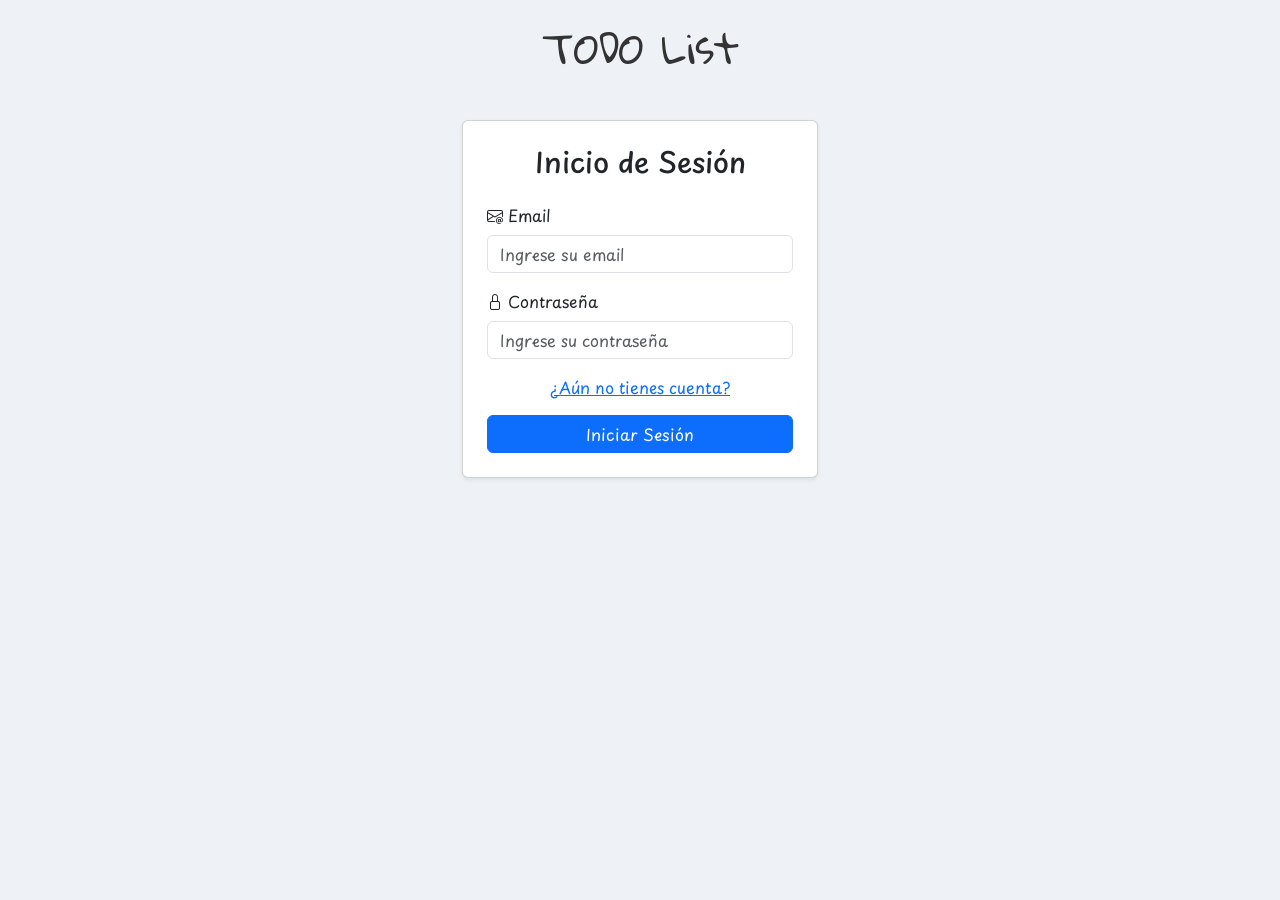
<file: index.html>
<!DOCTYPE html>
<html lang="es">
<head>
    <meta charset="UTF-8">
    <meta name="viewport" content="width=device-width, initial-scale=1.0">
    <title>TODO List</title>
    <link rel="icon" type="image/png" sizes="64x64" href="./resources/icon/favicon-64.png">
    <link rel="icon" type="image/png" sizes="32x32" href="./resources/icon/favicon-32.png">
    <link rel="icon" type="image/png" sizes="16x16" href="./resources/icon/favicon-16.png">
    <link href="https://cdn.jsdelivr.net/npm/bootstrap@5.3.8/dist/css/bootstrap.min.css" rel="stylesheet" integrity="sha384-sRIl4kxILFvY47J16cr9ZwB07vP4J8+LH7qKQnuqkuIAvNWLzeN8tE5YBujZqJLB" crossorigin="anonymous">
    <link rel="stylesheet" href="https://cdn.jsdelivr.net/npm/bootstrap-icons@1.13.1/font/bootstrap-icons.min.css">
    <link rel="preconnect" href="https://fonts.googleapis.com">
    <link rel="preconnect" href="https://fonts.gstatic.com" crossorigin>
    <link href="https://fonts.googleapis.com/css2?family=Gloria+Hallelujah&family=Playpen+Sans:wght@100..800&display=swap" rel="stylesheet">
    <link rel="stylesheet" href="css/style.css">
    <script type="module" src="./javascript/main.js" defer></script>
</head>
<body data-page="login">
    <div id="loaderApp" class="d-flex justify-content-center align-items-center vh-100">
        <div class="spinner-border text-primary" role="status"></div>
    </div>

    <div id="appContent" class="d-none">

        <header class="container mt-4">
            <div class="row align-items-center">
    
                <div class="col text-center">
                    <h1 class="mb-0">TODO List</h1>
                </div>
    
            </div>
        </header>
        
        <main class="container mt-5">
            <section class="row justify-content-center mt-5">
    
                <div class="col-md-4">
                    <div class="card shadow-sm p-4">
    
                        <h3 class="text-center mb-4">Inicio de Sesión</h3>
                        
                        <form class="needs-validation" id="loginForm" novalidate>
    
                            <div id="formError" class="alert alert-danger py-2 d-none"></div>
    
                            <div class="mb-3">
                                <label for="loginEmail" class="form-label">
                                    <i class="bi bi-envelope-at"></i>
                                    Email
                                </label>
                                <input type="email" class="form-control" id="loginEmail" name="loginEmail" placeholder="Ingrese su email" required>
                                <div id="emailError" class="invalid-feedback"></div>
                            </div>
                            
                            <div class="mb-3">
                                <label for="loginPassword" class="form-label">
                                    <i class="bi bi-lock"></i>
                                    Contraseña
                                </label>
                                <input type="password" class="form-control" id="loginPassword" name="loginPassword" placeholder="Ingrese su contraseña" required>
                                <div id="passwordError" class="invalid-feedback"></div>
                            </div>
    
                            <div class="text-center mb-3">
                                <a href="./register.html">¿Aún no tienes cuenta?</a>
                            </div>
    
                            <div class="d-grid">
                                <button type="submit" class="btn btn-primary" id="btnLogin" name="btnLogin">Iniciar Sesión</button>
                            </div>
    
                        </form>
                    </div>
                </div>
    
            </section>
        </main>
    </div>

    <script src="https://cdn.jsdelivr.net/npm/bootstrap@5.3.8/dist/js/bootstrap.bundle.min.js" integrity="sha384-FKyoEForCGlyvwx9Hj09JcYn3nv7wiPVlz7YYwJrWVcXK/BmnVDxM+D2scQbITxI" crossorigin="anonymous"></script>
</body>
</html>
</file>
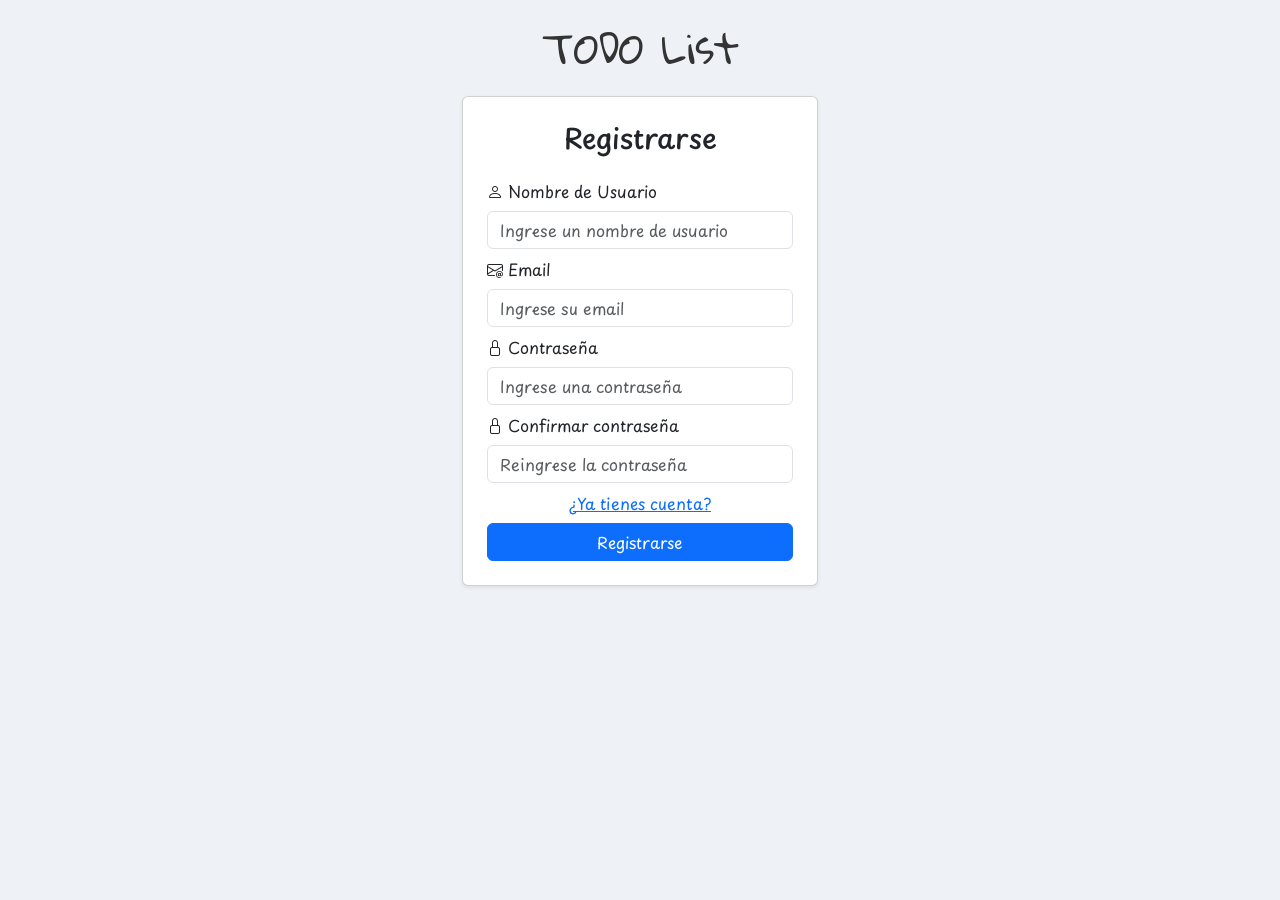
<file: register.html>
<!DOCTYPE html>
<html lang="es">
<head>
    <meta charset="UTF-8">
    <meta name="viewport" content="width=device-width, initial-scale=1.0">
    <title>TODO List</title>
    <link rel="icon" type="image/png" sizes="64x64" href="./resources/icon/favicon-64.png">
    <link rel="icon" type="image/png" sizes="32x32" href="./resources/icon/favicon-32.png">
    <link rel="icon" type="image/png" sizes="16x16" href="./resources/icon/favicon-16.png">
    <link href="https://cdn.jsdelivr.net/npm/bootstrap@5.3.8/dist/css/bootstrap.min.css" rel="stylesheet" integrity="sha384-sRIl4kxILFvY47J16cr9ZwB07vP4J8+LH7qKQnuqkuIAvNWLzeN8tE5YBujZqJLB" crossorigin="anonymous">
    <link rel="stylesheet" href="https://cdn.jsdelivr.net/npm/bootstrap-icons@1.13.1/font/bootstrap-icons.min.css">
    <link rel="preconnect" href="https://fonts.googleapis.com">
    <link rel="preconnect" href="https://fonts.gstatic.com" crossorigin>
    <link href="https://fonts.googleapis.com/css2?family=Gloria+Hallelujah&family=Playpen+Sans:wght@100..800&display=swap" rel="stylesheet">
    <link rel="stylesheet" href="css/style.css">
    <script type="module" src="./javascript/main.js" defer></script>
</head>
<body data-page="register">
    <div id="loaderApp" class="d-flex justify-content-center align-items-center vh-100">
        <div class="spinner-border text-primary" role="status"></div>
    </div>

    <div id="appContent" class="d-none">

        <header class="container mt-4">
            <div class="row align-items-center">
    
                <div class="col text-center">
                    <h1 class="mb-0">TODO List</h1>
                </div>
    
            </div>
        </header>
        
        <main class="container mt-4">
            <section class="row justify-content-center">
    
                <div class="col-md-4">
                    <div class="card shadow-sm p-4">
    
                        <h3 class="text-center mb-4">Registrarse</h3>
    
                        <form class="needs-validation" id="registerForm" novalidate>
    
                            <div id="formError" class="alert alert-danger py-2 d-none"></div>
    
                            <div class="mb-2">
                                <label for="registerUsername" class="form-label">
                                    <i class="bi bi-person"></i>
                                    Nombre de Usuario
                                </label>
                                <input type="text" class="form-control" id="registerUsername" name="registerUsername" placeholder="Ingrese un nombre de usuario" required>
                                <div id="usernameError" class="invalid-feedback"></div>
                            </div>
    
                            <div class="mb-2">
                                <label for="registerEmail" class="form-label">
                                    <i class="bi bi-envelope-at"></i>
                                    Email
                                </label>
                                <input type="email" class="form-control" id="registerEmail" name="registerEmail" placeholder="Ingrese su email" required>
                                <div id="emailError" class="invalid-feedback"></div>
                            </div>
                            
                            <div class="mb-2">
                                <label for="registerPassword" class="form-label">
                                    <i class="bi bi-lock"></i>
                                    Contraseña
                                </label>
                                <input type="password" class="form-control" id="registerPassword" name="registerPassword" placeholder="Ingrese una contraseña" required>
                                <div id="passwordError" class="invalid-feedback"></div>
                            </div>
    
                            <div class="mb-2">
                                <label for="registerConfirmPassword" class="form-label">
                                    <i class="bi bi-lock"></i>
                                    Confirmar contraseña
                                </label>
                                <input type="password" class="form-control" id="registerConfirmPassword" placeholder="Reingrese la contraseña" name="registerConfirmPassword" required>
                                <div id="confirmPasswordError" class="invalid-feedback"></div>
                            </div>
    
                            <div class="text-center mb-2">
                                <a href="./index.html">¿Ya tienes cuenta?</a>
                            </div>
    
                            <div class="d-grid">
                                <button type="submit" class="btn btn-primary" id="btnRegister" name="btnRegister">Registrarse</button>
                            </div>
    
                        </form>
                    </div>
                </div>
    
            </section>
        </main>
    
        <!-- Modal -->
        <div class="modal fade" id="registerModal" tabindex="-1" aria-labelledby="registerModalLabel" aria-hidden="true">
            <div class="modal-dialog modal-dialog-centered">
                <div class="modal-content text-center p-4">
    
                    <div class="modal-body">
                        <h5 class="mb-3 text-success"><i class="bi bi-check-lg"></i> Usuario registrado</h5>
                        <p class="mb-0">Registro exitoso</p>
                    </div>
    
                </div>
            </div>
        </div>
    </div>

    <script src="https://cdn.jsdelivr.net/npm/bootstrap@5.3.8/dist/js/bootstrap.bundle.min.js" integrity="sha384-FKyoEForCGlyvwx9Hj09JcYn3nv7wiPVlz7YYwJrWVcXK/BmnVDxM+D2scQbITxI" crossorigin="anonymous"></script>
</body>
</html>
</file>
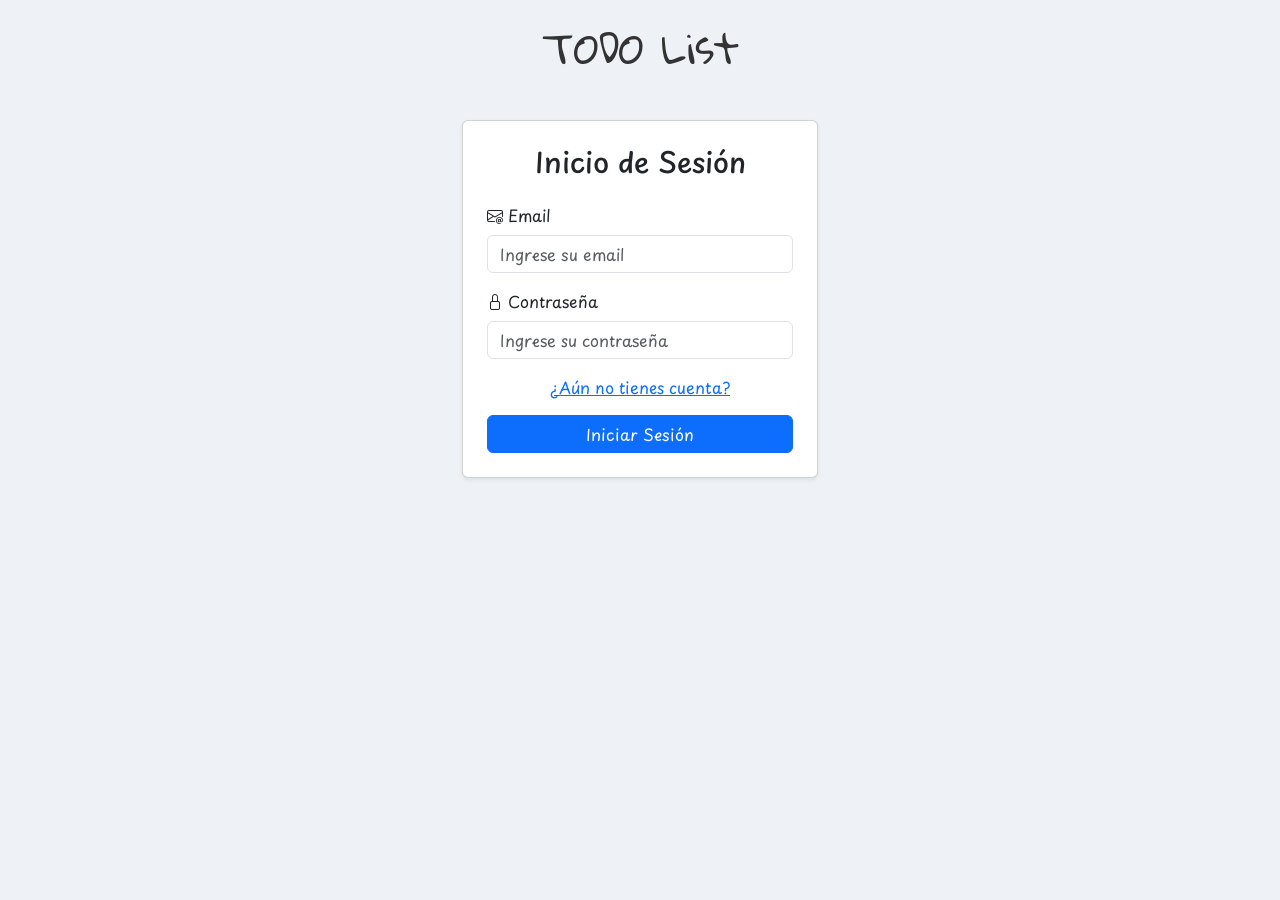
<file: tasks.html>
<!DOCTYPE html>
<html lang="es">
<head>
    <meta charset="UTF-8">
    <meta name="viewport" content="width=device-width, initial-scale=1.0">
    <title>TODO List</title>
    <link rel="icon" type="image/png" sizes="64x64" href="./resources/icon/favicon-64.png">
    <link rel="icon" type="image/png" sizes="32x32" href="./resources/icon/favicon-32.png">
    <link rel="icon" type="image/png" sizes="16x16" href="./resources/icon/favicon-16.png">
    <link href="https://cdn.jsdelivr.net/npm/bootstrap@5.3.8/dist/css/bootstrap.min.css" rel="stylesheet" integrity="sha384-sRIl4kxILFvY47J16cr9ZwB07vP4J8+LH7qKQnuqkuIAvNWLzeN8tE5YBujZqJLB" crossorigin="anonymous">
    <link rel="stylesheet" href="https://cdn.jsdelivr.net/npm/bootstrap-icons@1.13.1/font/bootstrap-icons.min.css">
    <link rel="preconnect" href="https://fonts.googleapis.com">
    <link rel="preconnect" href="https://fonts.gstatic.com" crossorigin>
    <link href="https://fonts.googleapis.com/css2?family=Gloria+Hallelujah&family=Playpen+Sans:wght@100..800&display=swap" rel="stylesheet">
    <link rel="stylesheet" href="css/style.css">
    <script type="module" src="./javascript/main.js" defer></script>
</head>
<body data-page="tasks">
    <div id="loaderApp" class="d-flex justify-content-center align-items-center vh-100">
        <div class="spinner-border text-primary" role="status"></div>
    </div>

    <div id="appContent" class="d-none">
      
        <header class="container mt-4">
            <div class="row align-items-center">
    
                <div class="col-sm-2 col-1"></div>
    
                <div class="col-sm-8 col-7 text-center">
                    <h1 class="mb-0">TODO List</h1>
                </div>
    
                <div class="col-sm-2 col-4 text-center dropdown">
                    <button class="btn btn-outline-secondary dropdown-toggle" id="btnUsername" type="button" data-bs-toggle="dropdown" aria-expanded="false">Username</button>
    
                    <ul class="dropdown-menu">
                        <li>
                            <button class="dropdown-item" id="btnEditProfile" data-bs-toggle="modal" data-bs-target="#exampleModal">
                                <i class="bi bi-person"></i>
                                Editar Perfil
                            </button>
                        </li>
                        <li>
                            <button class="dropdown-item" id="btnLogout">
                                <i class="bi bi-box-arrow-right"></i>
                                Cerrar Sesión
                            </button>
                        </li>
                    </ul>
                </div>
            </div>
        </header>
        
        <main class="container mt-5 row-gap-3">
            <section class="row align-items-center mt-4 pt-4">
    
                <h3 class="text-center">Mis Tareas</h3>
    
                <div class="text-center d-flex justify-content-center">
                    <div class="input-group w-50">
                        <input type="text" placeholder="Nueva tarea" class="form-control" id="inputNewTask">
                        <button type="button" class="btn btn-primary" id="btnNewTask">Agregar</button>
                    </div>
                </div>
    
                <div class="text-center d-flex justify-content-center mt-3">
                    <div class="input-group w-50">
                        <span class="input-group-text">Buscar tarea:</span>
                        <input type="text" id="search" class="form-control" placeholder="Nombre de la tarea">
                    </div>
                </div>
    
                <div class="row">
                    
                    <div class="col-md-8 offset-md-2">
                        <div class="accordion mt-3" id="accordionTask">
    
                        </div>
                    </div>
    
                </div>
            </section>
    
            <section class="row mt-5 pt-4">
                <nav aria-label="Page navigation example">
                    <ul id="paginationList" class="pagination justify-content-center">

                    </ul>
                </nav>
            </section>
            
        </main>
    
        <!-- Modal -->
        <div class="modal fade" id="exampleModal" tabindex="-1" aria-labelledby="exampleModalLabel" aria-hidden="true">
            <div class="modal-dialog">
                <div class="modal-content">

                    <div class="modal-header">
                        <h5 class="modal-title">Editar Perfil</h5>

                        <button type="button" class="btn-close" data-bs-dismiss="modal" aria-label="Close"></button>
                    </div>
    
                    <div class="modal-body">
                        <div class="row">

                            <label for="staticEmail" class="col-auto col-form-label">Email:</label>

                            <div class="col-5">
                                <input type="text" readonly class="form-control-plaintext" id="inputEmail" value="email@example.com">
                            </div>

                            <div class="col-auto">
                                <button class="btn btn-danger" data-bs-toggle="modal" data-bs-target="#confirmDeleteAccount">Eliminar Cuenta</button>
                            </div>
                        </div>
                    </div>
    
                    <div class="modal-footer">
                        <button type="button" class="btn btn-secondary" data-bs-dismiss="modal">Close</button>
                    </div>
                </div>
            </div>
        </div>
    
        <div class="modal fade" id="confirmDeleteTask">
            <div class="modal-dialog">
                <div class="modal-content">
                    <div class="modal-header">
                        <h5 class="modal-title">Eliminar tarea: <span id="taskNameModalDelete"></span></h5>

                        <button type="button" class="btn-close" data-bs-dismiss="modal" aria-label="Close"></button>
                    </div>
    
                    <div class="modal-body">
                        ¿Seguro que quieres eliminar esta tarea?
                    </div>
    
                    <div class="modal-footer">
                        <button class="btn btn-secondary" data-bs-dismiss="modal">Cancelar</button>
                        <button class="btn btn-danger" id="btnConfirmDeleteTask">Eliminar</button>
                    </div>
                </div>
            </div>
        </div>
    
        <div class="modal fade" id="confirmDeleteAccount">
            <div class="modal-dialog">
                <div class="modal-content">

                    <div class="modal-header">
                        <h5 class="modal-title">Eliminar cuenta</h5>

                        <button type="button" class="btn-close" data-bs-dismiss="modal" aria-label="Close"></button>
                    </div>
    
                    <div class="modal-body">
                        ¿Seguro que quieres eliminar esta cuenta?<br>
                        Esta acción eliminará todos tus datos permanentemente.
                    </div>
    
                    <div class="modal-footer">
                        <input type="text" id="inputConfirmDeleteAccount" class="form-control" placeholder="Escriba 'ELIMINAR' para confirmar">

                        <button class="btn btn-secondary" data-bs-dismiss="modal">Cancelar</button>

                        <button class="btn btn-danger" id="btnConfirmDeleteAccount">Eliminar cuenta</button>
                    </div>
                </div>
            </div>
        </div>
    
        <div class="modal fade" id="newSubTaskModal">
            <div class="modal-dialog">
                <div class="modal-content">

                    <div class="modal-header">
                        <h5 class="modal-title">Nueva SubTarea</h5>
                        
                        <button type="button" class="btn-close" data-bs-dismiss="modal" aria-label="Close"></button>
                    </div>
    
                    <div class="modal-body">
                        <input type="text" id="inputNewSubTask" class="form-control" placeholder="Ingrese su subtarea aquí">
                    </div>
    
                    <div class="modal-footer">
                        <button class="btn btn-secondary" data-bs-dismiss="modal">Cancelar</button>
                        <button class="btn btn-primary" id="btnSaveNewSubTask">Crear SubTarea</button>
                    </div>
                </div>
            </div>
        </div>

        <div class="toast position-fixed bottom-0 end-0" id="toast">
            <div class="toast-header text-bg-danger">
                <strong class="me-auto" id="toastTitle">Error</strong>
                <small id="toastTime">1 mins ago</small>
                <button type="button" class="btn-close" data-bs-dismiss="toast" aria-label="Close"></button>
            </div>
            <div class="toast-body" id="toastMessage">
                Message.
            </div>
        </div>

        <script src="https://cdn.jsdelivr.net/npm/bootstrap@5.3.8/dist/js/bootstrap.bundle.min.js" integrity="sha384-FKyoEForCGlyvwx9Hj09JcYn3nv7wiPVlz7YYwJrWVcXK/BmnVDxM+D2scQbITxI" crossorigin="anonymous"></script>
    </div>
</body>
</html>
</file>
<file: css/style.css>
body {
    background-color: #eef2f7;
    font-family: "Playpen Sans", cursive;
}

h1 {
    font-family: 'Gloria Hallelujah', cursive;
    color: #333;
}

.btn-small-personalised {
    padding: 0.25rem 0.50rem !important;
    min-height: auto;
    line-height: 1;
}

.btn-small-personalised::after {
    transform: scale(0.7);
}

.width-40 {
    width: 40px;
}

.text-strike {
  text-decoration: line-through;
}

.accordion-body {
    max-height: 250px;
    overflow-y: auto;
}
</file>
